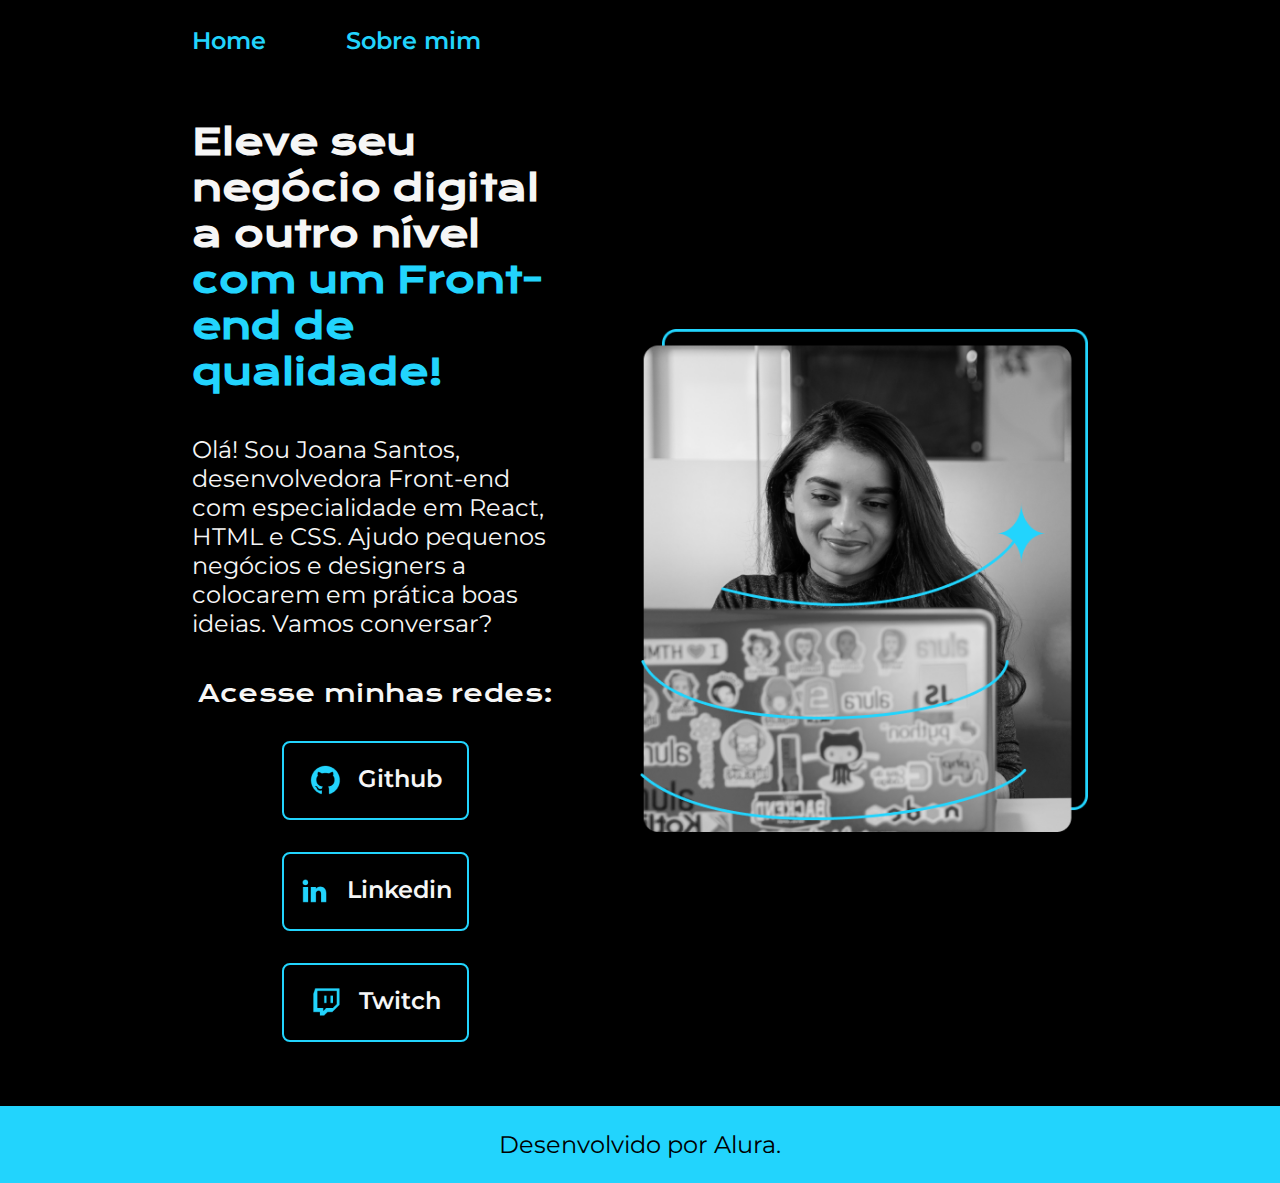
<file: index.html>
<!DOCTYPE html>
<html lang="pt-br">
  <head>
    <meta charset="UTF-8" />
    <meta http-equiv="X-UA-Compatible" content="IE=edge" />
    <meta name="viewport" content="width=device-width, initial-scale=1.0" />
    <link rel="stylesheet" href="./styles/style.css" />
    <title>Portfólio</title>
  </head>
  <body>
    <header class="cabecalho">
      <nav class="cabecalho__menu">
        <a class="cabecalho__menu--link" href="index.html">Home</a>
        <a class="cabecalho__menu--link" href="about.html">Sobre mim</a>
      </nav>
    </header>
    <main class="apresentacao">
      <section class="apresentacao__conteudo">
        <h1 class="apresentacao__conteudo--titulo">
          Eleve seu negócio digital a outro nível
          <strong class="titulo-destaque"
            >com um Front-end de qualidade!</strong
          >
        </h1>
        <p class="apresentacao__conteudo--texto">
          Olá! Sou Joana Santos, desenvolvedora Front-end com especialidade em
          React, HTML e CSS. Ajudo pequenos negócios e designers a colocarem em
          prática boas ideias. Vamos conversar?
        </p>
        <div class="apresentacao__links">
          <h2 class="apresentacao__links--subtitulo">Acesse minhas redes:</h2>
          <a class="apresentacao__links--navegacao" href="">
            <img src="./assets/github.png" alt="" />
            Github
          </a>
          <a class="apresentacao__links--navegacao" href="">
            <img src="./assets/linkedin.png" alt="" />
            Linkedin
          </a>
          <a class="apresentacao__links--navegacao" href="">
            <img src="./assets/twitch.png" alt="" />
            Twitch
          </a>
        </div>
      </section>
      <img
        class="apresentacao__imagem"
        src="./assets/imagem.png"
        alt="Foto da Joana Santos programando"
      />
    </main>
    <footer class="rodape">
      <p>Desenvolvido por Alura.</p>
    </footer>
  </body>
</html>
</file>
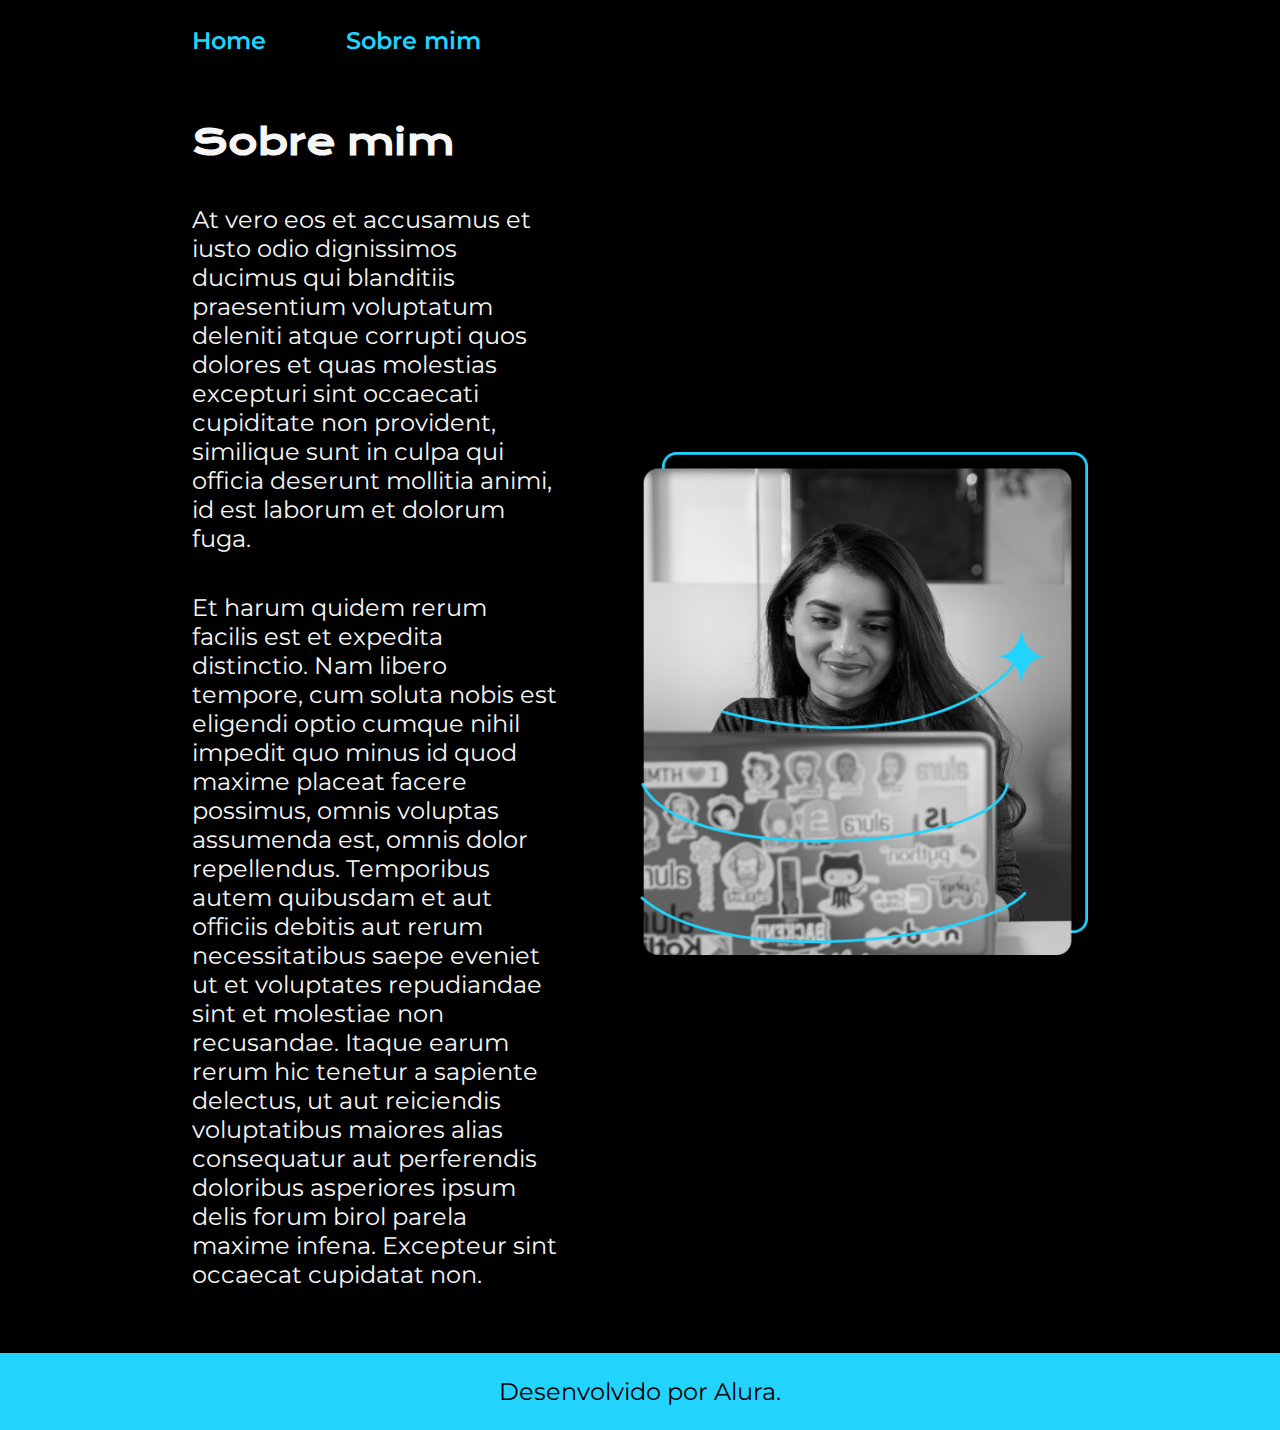
<file: about.html>
<!DOCTYPE html>
<html lang="pt-br">
  <head>
    <meta charset="UTF-8" />
    <meta http-equiv="X-UA-Compatible" content="IE=edge" />
    <meta name="viewport" content="width=device-width, initial-scale=1.0" />
    <link rel="stylesheet" href="./styles/style.css" />
    <title>Sobre mim</title>
  </head>
  <body>
    <header class="cabecalho">
      <nav class="cabecalho__menu">
        <a class="cabecalho__menu--link" href="index.html">Home</a>
        <a class="cabecalho__menu--link" href="about.html">Sobre mim</a>
      </nav>
    </header>
    <main class="apresentacao">
      <section class="apresentacao__conteudo">
        <h1 class="apresentacao__conteudo--titulo">Sobre mim</h1>
        <p class="apresentacao__conteudo--texto">
          At vero eos et accusamus et iusto odio dignissimos ducimus qui
          blanditiis praesentium voluptatum deleniti atque corrupti quos dolores
          et quas molestias excepturi sint occaecati cupiditate non provident,
          similique sunt in culpa qui officia deserunt mollitia animi, id est
          laborum et dolorum fuga.
        </p>
        <p class="apresentacao__conteudo--texto">
          Et harum quidem rerum facilis est et expedita distinctio. Nam libero
          tempore, cum soluta nobis est eligendi optio cumque nihil impedit quo
          minus id quod maxime placeat facere possimus, omnis voluptas assumenda
          est, omnis dolor repellendus. Temporibus autem quibusdam et aut
          officiis debitis aut rerum necessitatibus saepe eveniet ut et
          voluptates repudiandae sint et molestiae non recusandae. Itaque earum
          rerum hic tenetur a sapiente delectus, ut aut reiciendis voluptatibus
          maiores alias consequatur aut perferendis doloribus asperiores ipsum
          delis forum birol parela maxime infena. Excepteur sint occaecat
          cupidatat non.
        </p>
      </section>
      <img
        class="apresentacao__imagem"
        src="./assets/imagem.png"
        alt="Foto da Joana Santos programando"
      />
    </main>
    <footer class="rodape">
      <p>Desenvolvido por Alura.</p>
    </footer>
  </body>
</html>
</file>
<file: styles/style.css>
@import url("https://fonts.googleapis.com/css2?family=Krona+One&family=Montserrat:wght@400;600&display=swap");

* {
  margin: 0;
  padding: 0;
}

:root {
  --cor-primaria: #000000;
  --cor-secundaria: #f6f6f6;
  --cor-terciaria: #22d4fd;
  --cor-hover: #272727;

  --fonte-primaria: "Krona One", sans-serif;
  --fonte-secundaria: "Montserrat", sans-serif;
}

body {
  /* height: 100vh; */
  box-sizing: border-box;
  background-color: var(--cor-primaria);
  color: var(--cor-secundaria);
}

.cabecalho {
  padding: 2% 0% 0% 15%;
}

.cabecalho__menu {
  display: flex;
  gap: 80px;
}

.cabecalho__menu--link {
  font-family: var(--fonte-secundaria);
  font-size: 1.5rem;
  font-weight: 600;
  color: var(--cor-terciaria);
  text-decoration: none;
}

.apresentacao {
  padding: 5% 15%;
  display: flex;
  align-items: center;
  justify-content: space-between;
  gap: 82px;
}

.apresentacao__conteudo {
  width: 50%;
  display: flex;
  flex-direction: column;
  gap: 40px;
}

.apresentacao__conteudo--titulo {
  font-size: 2.25rem;
  font-family: var(--fonte-primaria);
}

.titulo-destaque {
  color: var(--cor-terciaria);
}

.apresentacao__conteudo--texto {
  font-size: 1.5rem;
  font-family: var(--fonte-secundaria);
}

.apresentacao__links {
  display: flex;
  flex-direction: column;
  justify-content: space-between;
  align-items: center;
  gap: 32px;
}

.apresentacao__links--subtitulo {
  font-family: var(--fonte-primaria);
  font-weight: 400;
  font-size: 1.5rem;
}

.apresentacao__links--navegacao {
  /* background-color: var(--cor-terciaria); */
  display: flex;
  justify-content: center;
  gap: 16px;
  border: 2px solid var(--cor-terciaria);
  width: 50%;
  text-align: center;
  border-radius: 8px;
  font-size: 1.5rem;
  font-weight: 600;
  padding: 21.5px 0;
  text-decoration: none;
  color: var(--cor-secundaria);
  font-family: var(--fonte-secundaria);
}

.apresentacao__links--navegacao:hover {
  background-color: var(--cor-hover);
}

.apresentacao__imagem {
  width: 50%;
}

.rodape {
  padding: 24px;
  color: #000000;
  background-color: var(--cor-terciaria);
  text-align: center;
  font-family: var(--fonte-secundaria);
  font-size: 1.5rem;
  font-weight: 400;
}

@media (max-width: 1200px) {
  .cabecalho {
    padding: 10%;
  }

  .cabecalho__menu {
    justify-content: center;
  }

  .apresentacao {
    flex-direction: column-reverse;
    padding: 5%;
  }

  .apresentacao__conteudo {
    width: auto;
  }
}
</file>
